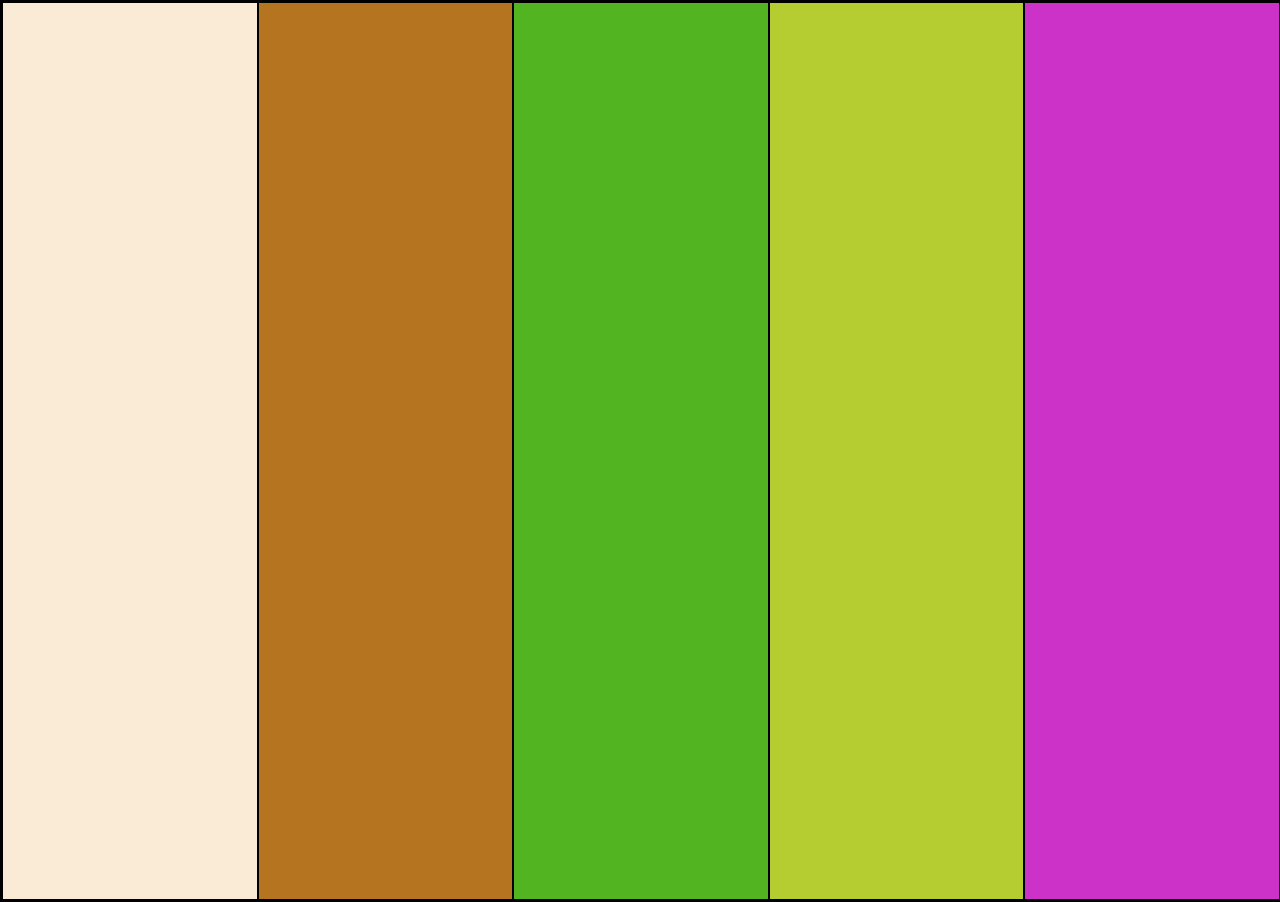
<file: EjercicioGRID/index.html>
<!DOCTYPE html>
<html lang="en">
<head>
    <meta charset="UTF-8">
    <meta name="viewport" content="width=device-width, initial-scale=1.0">
    <link rel="stylesheet" href="style.css">
    <title>Document</title>
</head>
<body>
    <header></header>
    <nav></nav>
    <main></main>
    <aside></aside>
    <footer></footer>
</body>
</html>
</file>
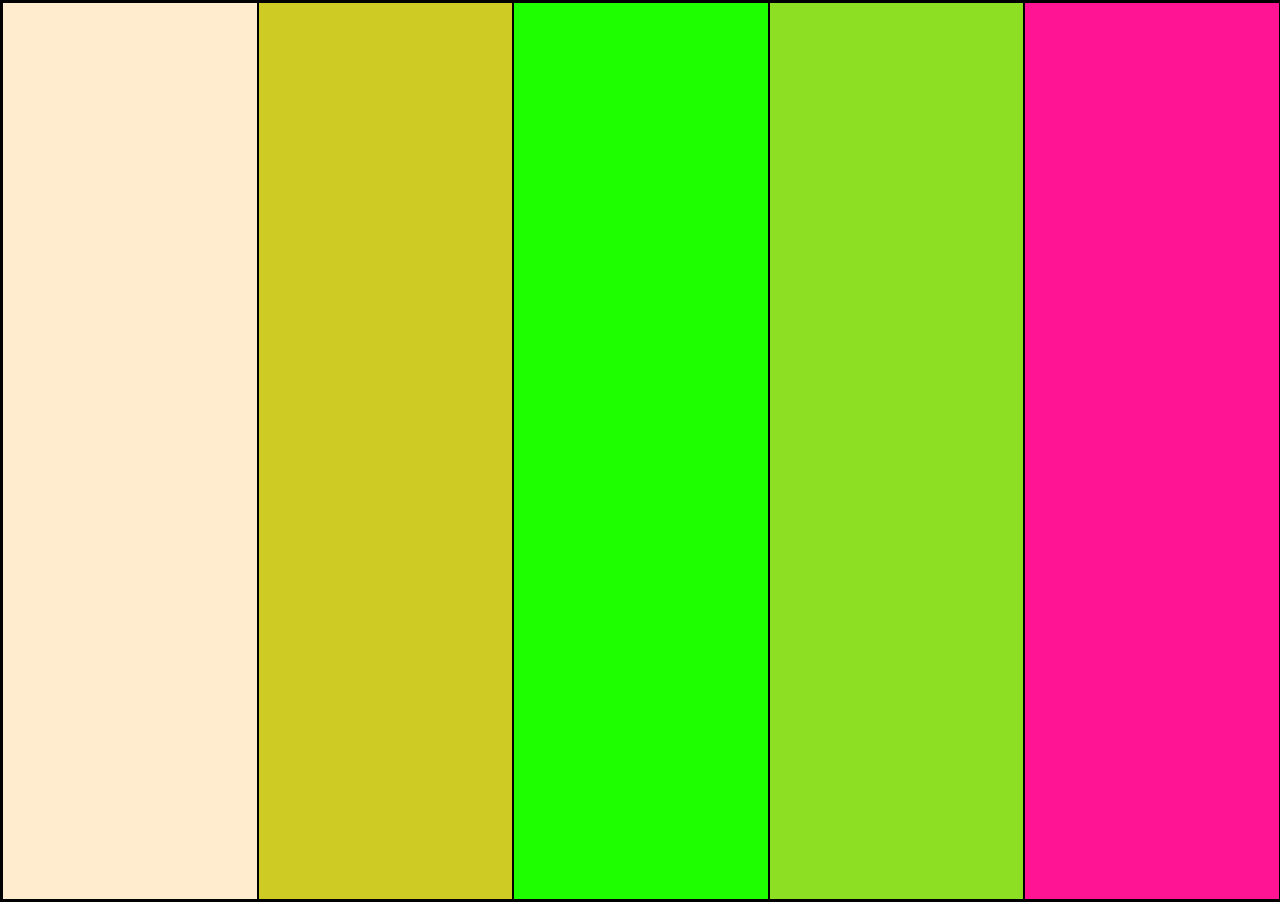
<file: EjerFlexbox/index.html>
<!DOCTYPE html>
<html lang="en">
<head>
    <meta charset="UTF-8">
    <meta name="viewport" content="width=device-width, initial-scale=1.0">
    <title>Document</title>
    <link rel="stylesheet" href="./style.css">
</head>
<body>   
    <header></header>
    <nav></nav>
    <main></main>
    <aside></aside>
    <footer></footer>
    
    </div>
</body>
</html>
</file>
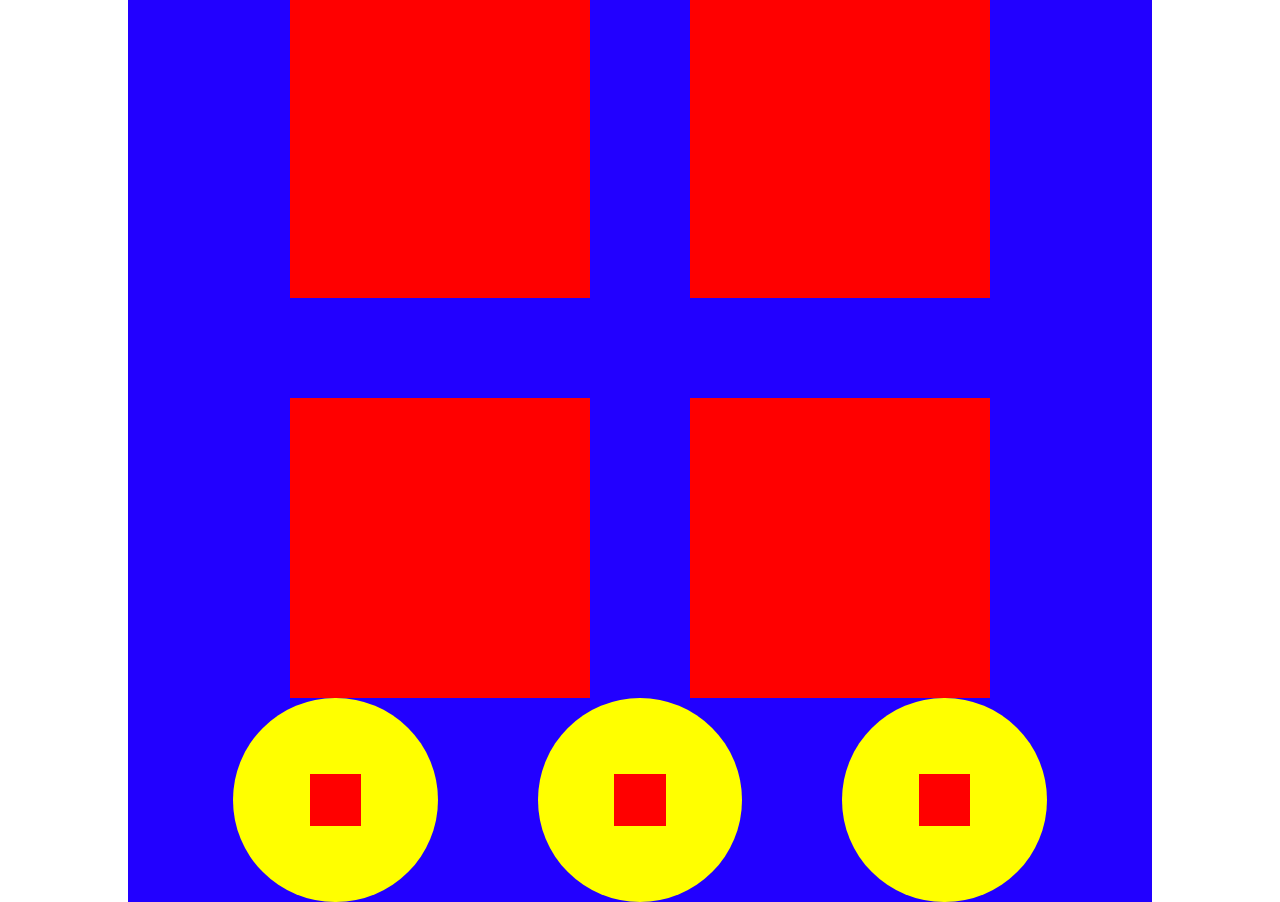
<file: ExerciseFlexBox/index.html>
<!DOCTYPE html>
<html lang="en">
<head>
    <meta charset="UTF-8">
    <meta name="viewport" content="width=device-width, initial-scale=1.0">
    <title>Document</title>
    <link rel="stylesheet" href="style.css">
</head>
<body>
    <div id="padre">
        <div id="contenedor-cuadros">
            <div class="cuadro"></div>
            <div class="cuadro"></div>
            <div class="cuadro"></div>
            <div class="cuadro"></div>
        </div>
        <div id="contenedor-circulos">            
            <div class="circulo">
                <div class="cuadrito"></div>
            </div>
            <div class="circulo">
                <div class="cuadrito"></div>
            </div>
            <div class="circulo">
                <div class="cuadrito"></div>
            </div>
        </div>
    </div>
</body>
</html>
</file>
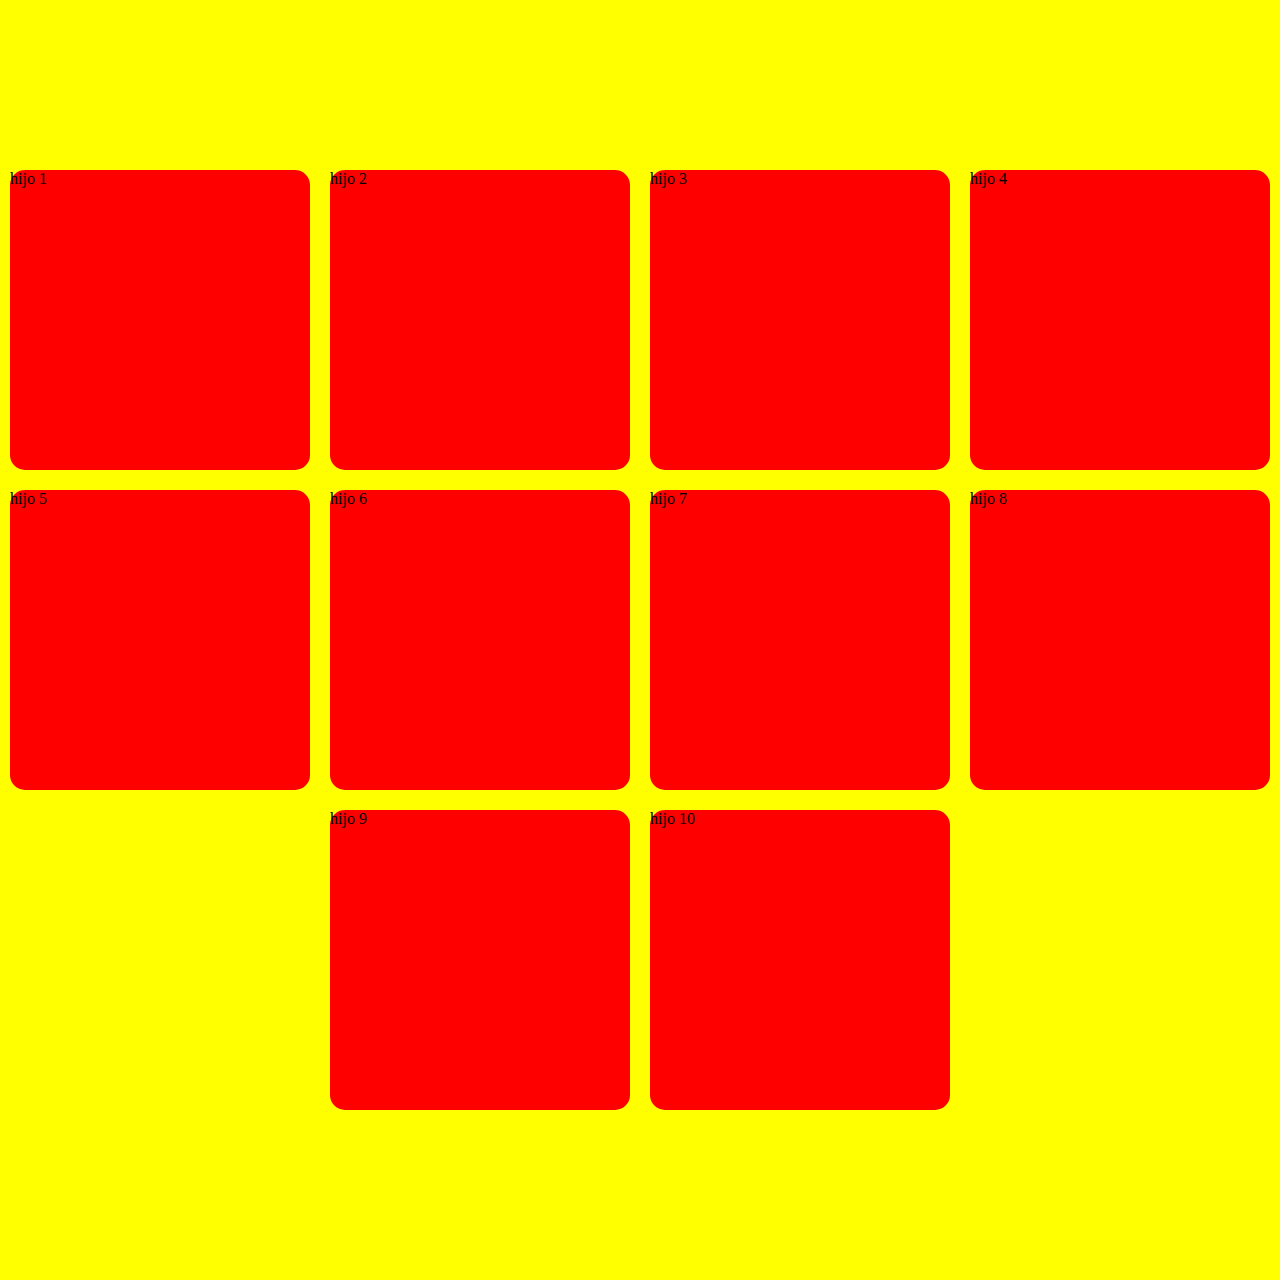
<file: FlexBox/index.html>
<!DOCTYPE html>
<html lang="en">
<head>
    <meta charset="UTF-8">
    <meta name="viewport" content="width=device-width, initial-scale=1.0">
    <title>Document</title>
    <link rel="stylesheet" href="./css/style.css">
</head>
<body>
    <div id="padre">
    <div class="hijo">hijo 1</div>
    <div class="hijo">hijo 2</div>
    <div class="hijo">hijo 3</div>
    <div class="hijo">hijo 4</div>
    <div class="hijo">hijo 5</div>
    <div class="hijo">hijo 6</div>
    <div class="hijo">hijo 7</div>
    <div class="hijo">hijo 8</div>
    <div class="hijo">hijo 9</div>
    <div class="hijo">hijo 10</div>

</body>
</html>
</file>
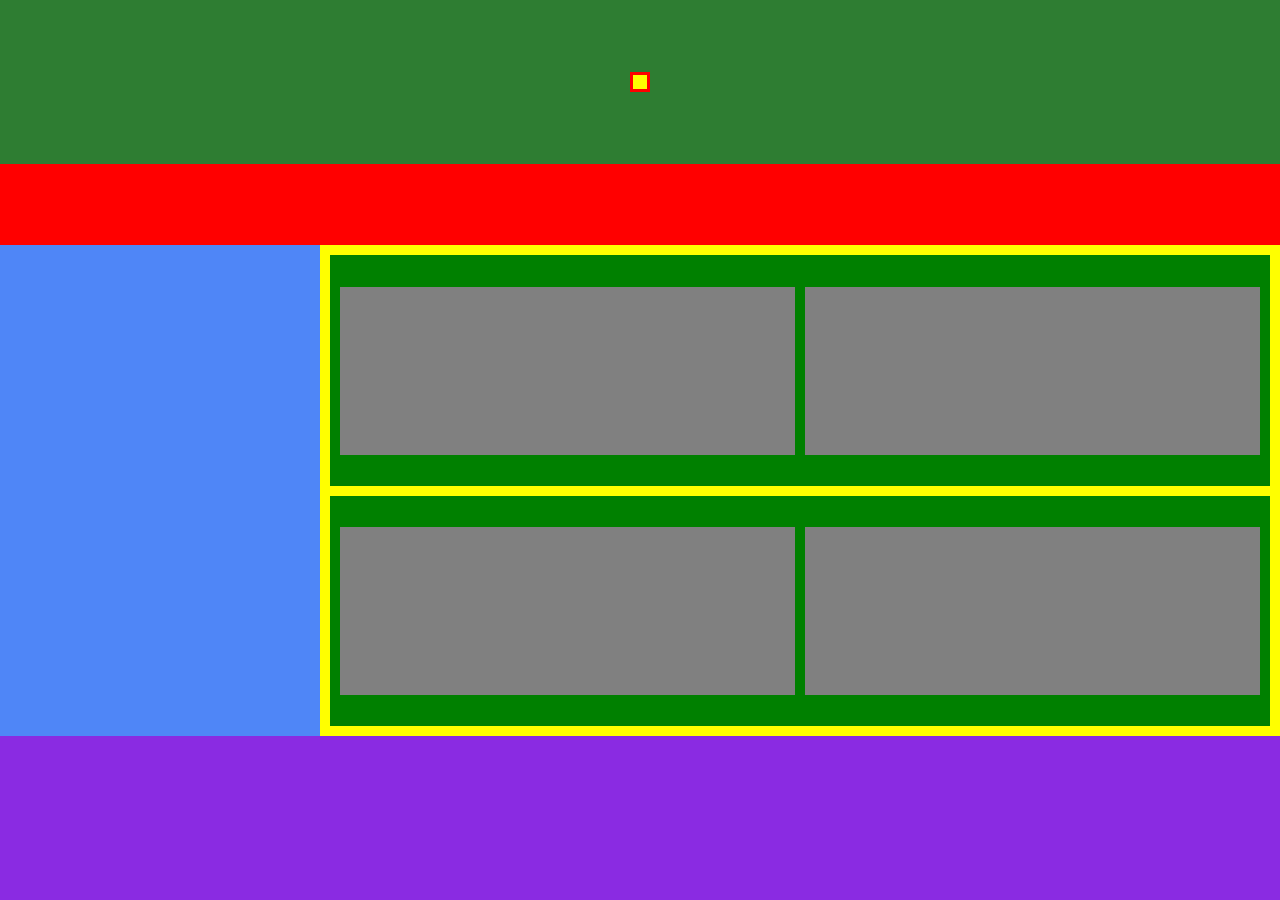
<file: Parcial1Repaso/index.html>
<!DOCTYPE html> <!-- Indica que el documento usa HTML5 -->
<html lang="es"> <!-- Idioma principal del contenido: español -->
<head>
  <meta charset="UTF-8"> <!-- Codificación UTF-8 para admitir tildes/ñ -->
  <meta name="viewport" content="width=device-width, initial-scale=1.0"> <!-- Escala correcta en móviles (mobile-first) -->
  <link rel="stylesheet" href="css/styles.css"> <!-- Carga la hoja de estilos (ruta: /css/styles.css) -->
  <title>Document - ParcialRepaso1</title> <!-- Título de la pestaña -->
</head>

<body> <!-- Comienza el contenido visible de la página -->

  <header> <!-- Franja superior (verde en el CSS) -->
    <div class="cuadro"></div> <!-- Cuadrado 20x20 (amarillo con borde rojo). Se oculta en móvil y se muestra en desktop -->
  </header>

  <nav></nav> <!-- Franja roja de navegación (solo decorativa aquí) -->

  <main> <!-- Contenedor principal del contenido (amarillo en móvil, área derecha en desktop) -->
    <section> <!-- Grupo de tarjetas 1 (en móvil: columna; en desktop: fila) -->
      <article></article> <!-- Tarjeta 1 -->
      <article></article> <!-- Tarjeta 2 -->
    </section>

    <section> <!-- Grupo de tarjetas 2 -->
      <article></article> <!-- Tarjeta 3 -->
      <article></article> <!-- Tarjeta 4 -->
    </section>
  </main>

  <aside></aside> <!-- Panel lateral azul (en móvil: franja; en desktop: columna izquierda) -->

  <footer></footer> <!-- Pie de página morado -->

</body>
</html>
</file>
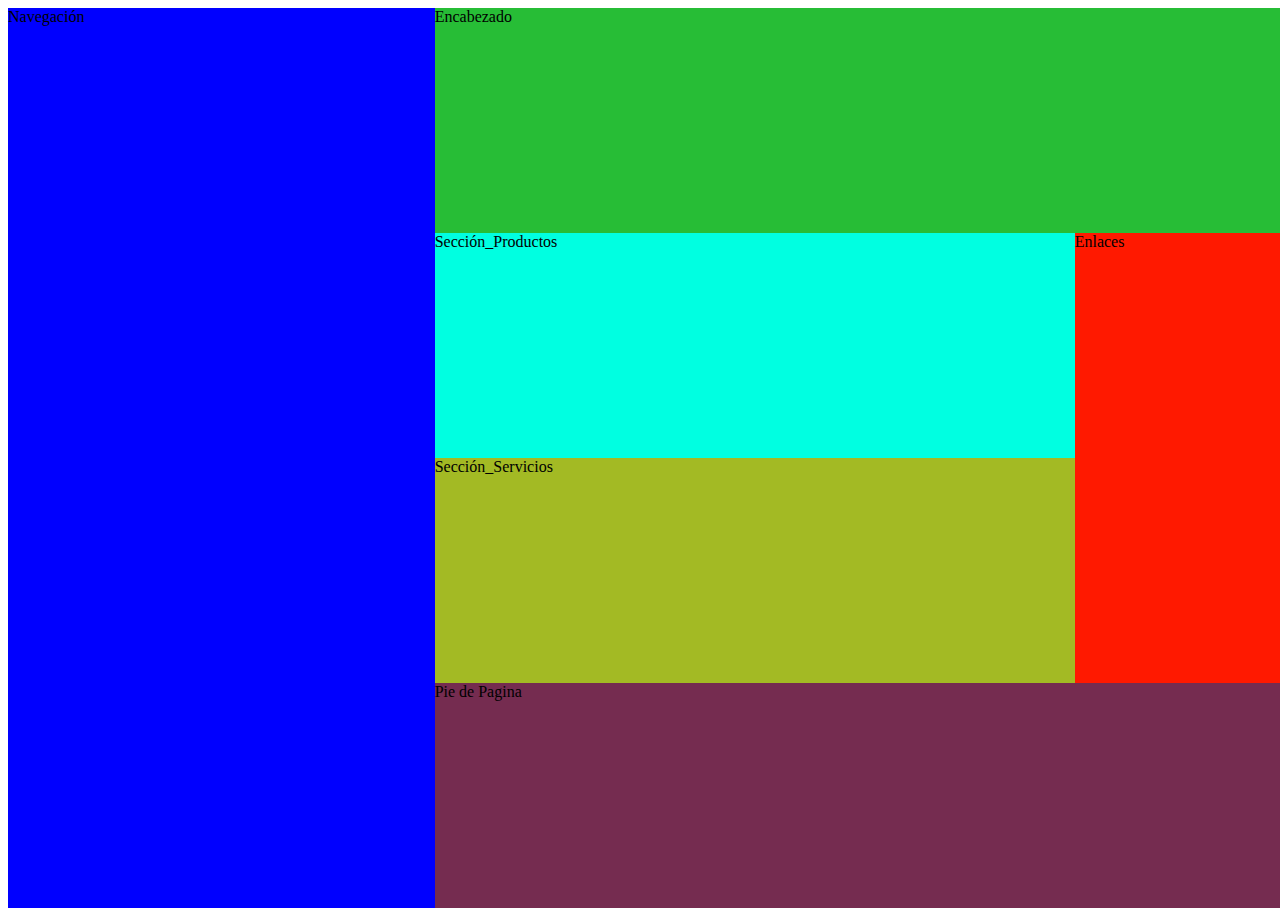
<file: EjercicioClase/EjercicioClase/index.html>
<!DOCTYPE html>
<html lang="en">
<head>
    <meta charset="UTF-8">
    <meta name="viewport" content="width=device-width, initial-scale=1.0">
    <link rel="stylesheet" href="./css/style.css">
    <title>Document</title>
</head>
<body>
    <div class="container">
        <div class="navegacion">Navegación</div>
        <div class="encabezado">Encabezado</div>
        <div class="productos">Sección_Productos</div>
        <div class="servicios">Sección_Servicios</div>
        <div class="enlaces">Enlaces</div>
        <div class="piePagina">Pie de Pagina</div>
    </div>
    
</body>
</html>
</file>
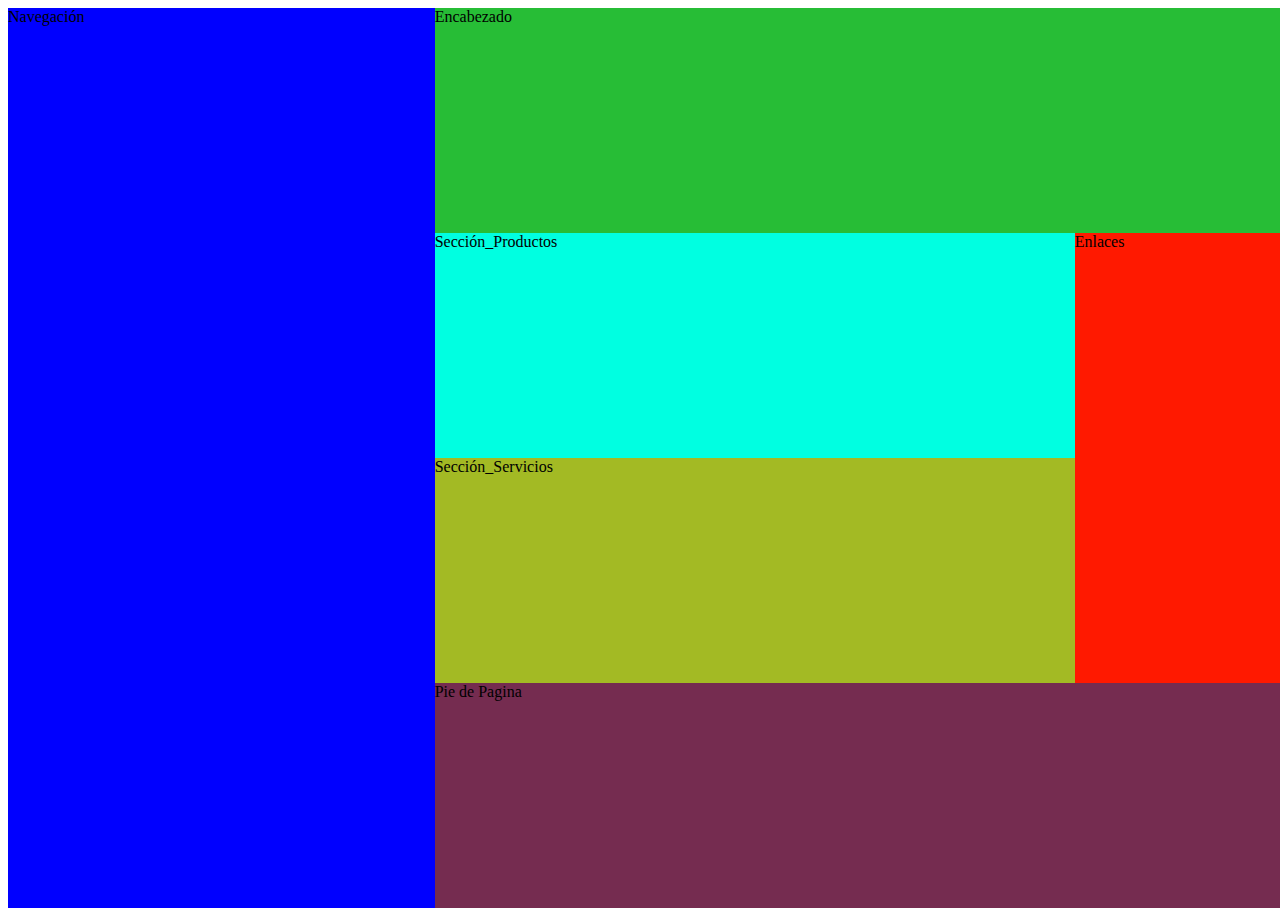
<file: EjercicioGRID/EjercicioClase/index.html>
<!DOCTYPE html>
<html lang="en">
<head>
    <meta charset="UTF-8">
    <meta name="viewport" content="width=device-width, initial-scale=1.0">
    <link rel="stylesheet" href="css/style.css">
    <title>Document</title>
</head>
<body> <!-- Contenido visible del documento -->
    <div class="container">
        <!-- Contenedor principal que manejará el Grid a través de CSS -->

        <div class="navegacion">Navegación</div>
        <!-- Bloque de navegación. Se ubicará según grid-area -->

        <div class="encabezado">Encabezado</div>
        <!-- Encabezado del sitio. Su posición depende de grid-area -->

        <div class="productos">Sección_Productos</div>
        <!-- Sección de productos. Ubicada por grid-area -->

        <div class="servicios">Sección_Servicios</div>
        <!-- Sección de servicios. Ubicada por grid-area -->

        <div class="enlaces">Enlaces</div>
        <!-- Bloque para enlaces/aside. Ubicado por grid-area -->

        <div class="piePagina">Pie de Pagina</div>
        <!-- Footer/pie de página. Ubicado por grid-area -->
    </div>
    <!-- Fin del contenedor principal -->
</body>
</html>
</file>
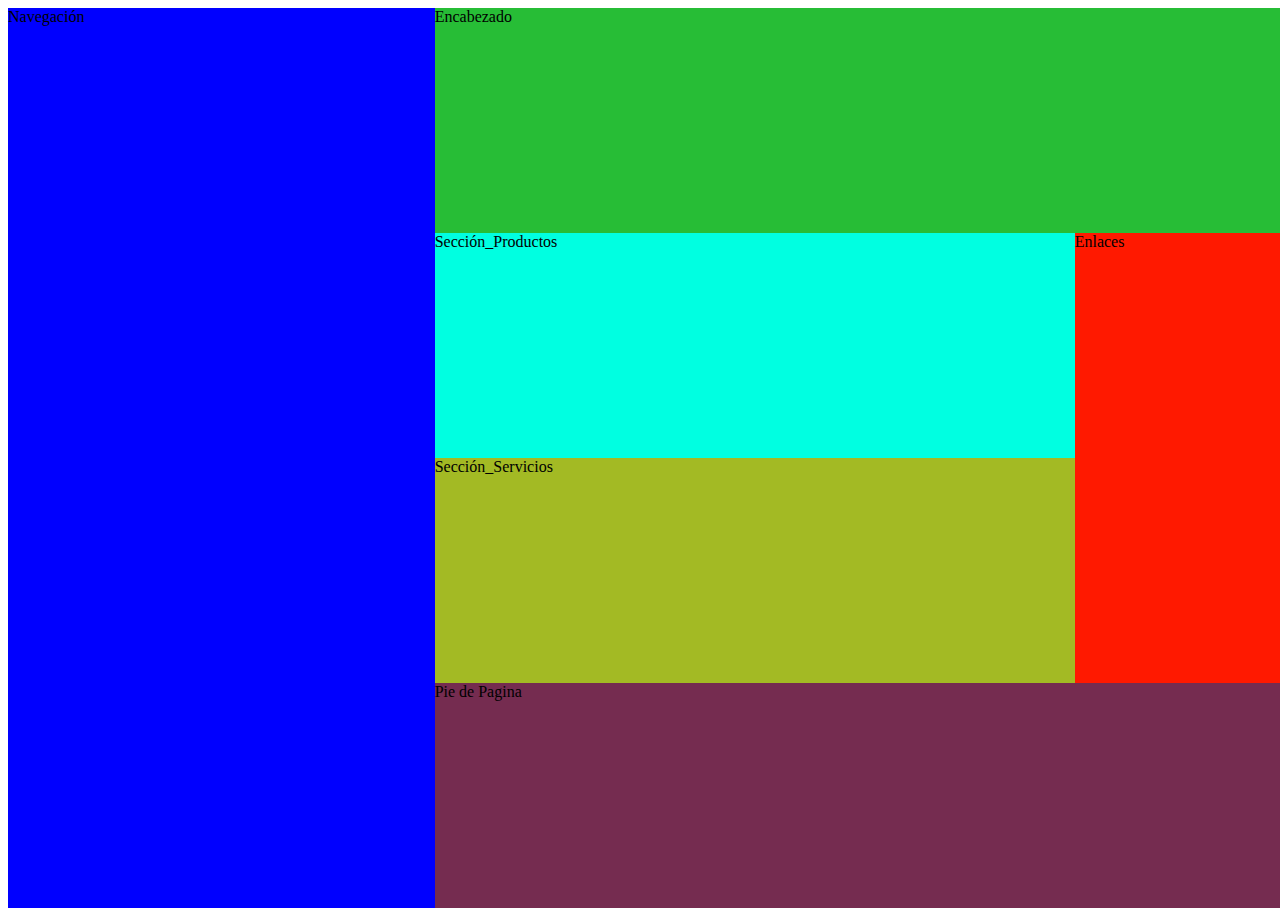
<file: EjercicioGRID/EjercicioGRID/EjercicioClase/index.html>
<!DOCTYPE html>
<html lang="en">
<head>
    <meta charset="UTF-8">
    <meta name="viewport" content="width=device-width, initial-scale=1.0">
    <link rel="stylesheet" href="./css/style.css">
    <title>Document</title>
</head>
<body> <!-- Contenido visible del documento -->
    <div class="container">
        <!-- Contenedor principal que manejará el Grid a través de CSS -->

        <div class="navegacion">Navegación</div>
        <!-- Bloque de navegación. Se ubicará según grid-area -->

        <div class="encabezado">Encabezado</div>
        <!-- Encabezado del sitio. Su posición depende de grid-area -->

        <div class="productos">Sección_Productos</div>
        <!-- Sección de productos. Ubicada por grid-area -->

        <div class="servicios">Sección_Servicios</div>
        <!-- Sección de servicios. Ubicada por grid-area -->

        <div class="enlaces">Enlaces</div>
        <!-- Bloque para enlaces/aside. Ubicado por grid-area -->

        <div class="piePagina">Pie de Pagina</div>
        <!-- Footer/pie de página. Ubicado por grid-area -->
    </div>
    <!-- Fin del contenedor principal -->
</body>
</html>
</file>
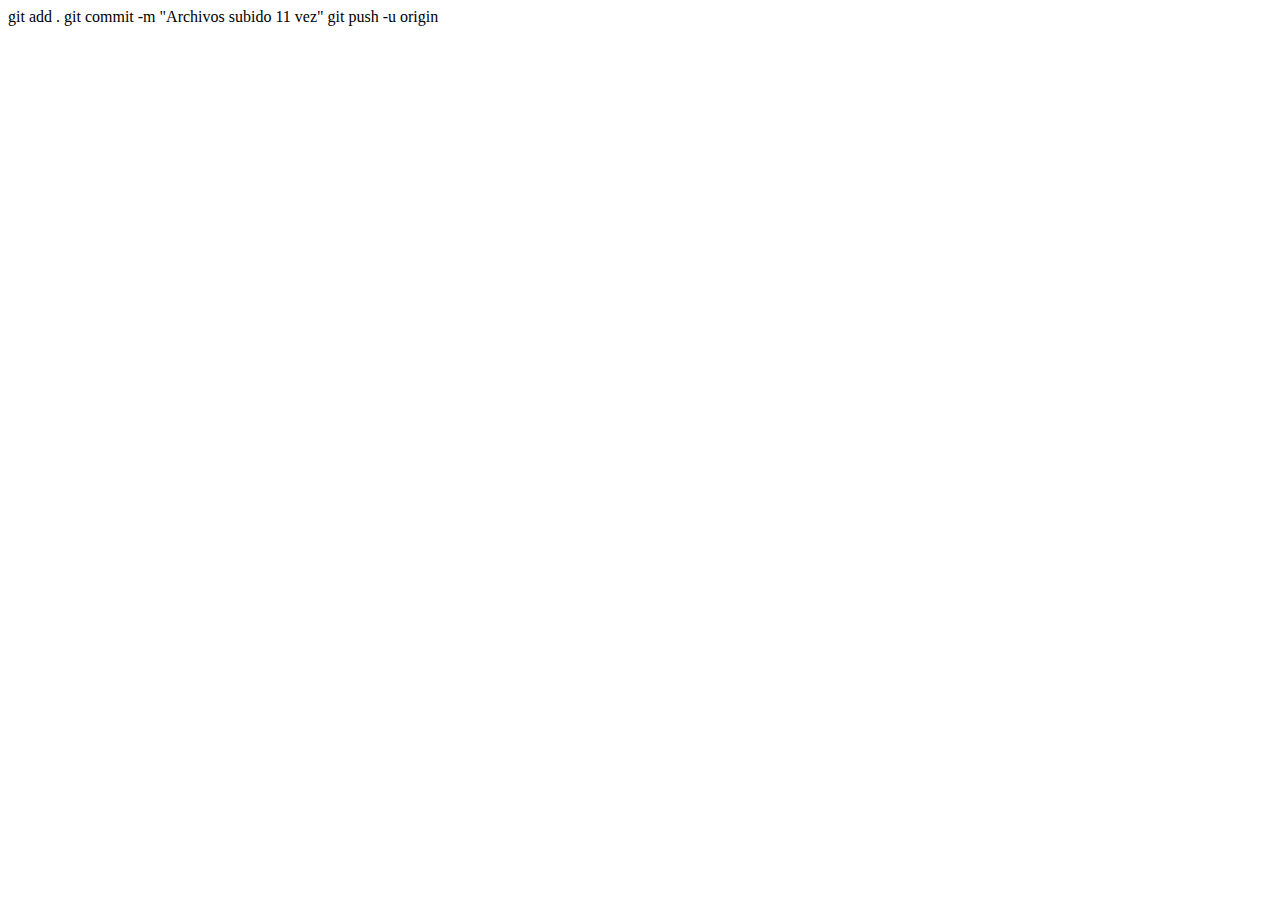
<file: Comandos_githug/lind.html>
<!DOCTYPE html>
<html lang="en">
<head>
    <meta charset="UTF-8">
    <meta name="viewport" content="width=device-width, initial-scale=1.0">
    <title>Document</title>
</head>
<body>
    

    git add .
    git commit -m "Archivos subido 11 vez"
    git push -u origin


</body>
</html>
</file>
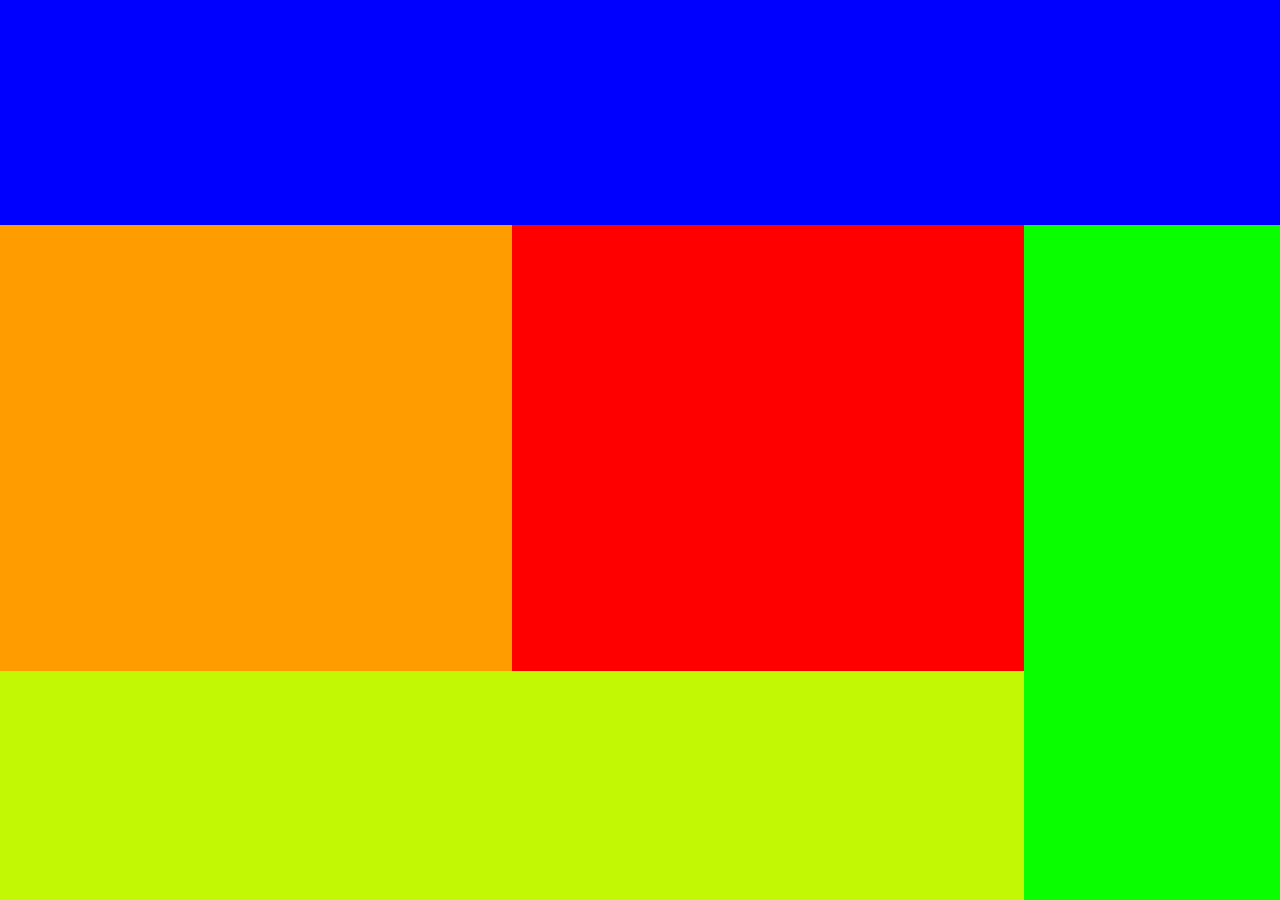
<file: EjercicioGRID/versionFlex/Flex.html>
<!DOCTYPE html>
<html lang="en">
<head>
    <meta charset="UTF-8">
    <meta name="viewport" content="width=device-width, initial-scale=1.0">
    <link rel="stylesheet" href="flex.css">
    <title>Document</title>
</head>
<body>
    <div class="container">
        <header></header>
        <div class="container2">
            <div class="container3">

                <main>
                    <section></section>
                    <article></article>
                </main>
                <footer></footer>

            </div>
            <aside>

            </aside>
        </div>
    </div>

</body>
</html>
</file>
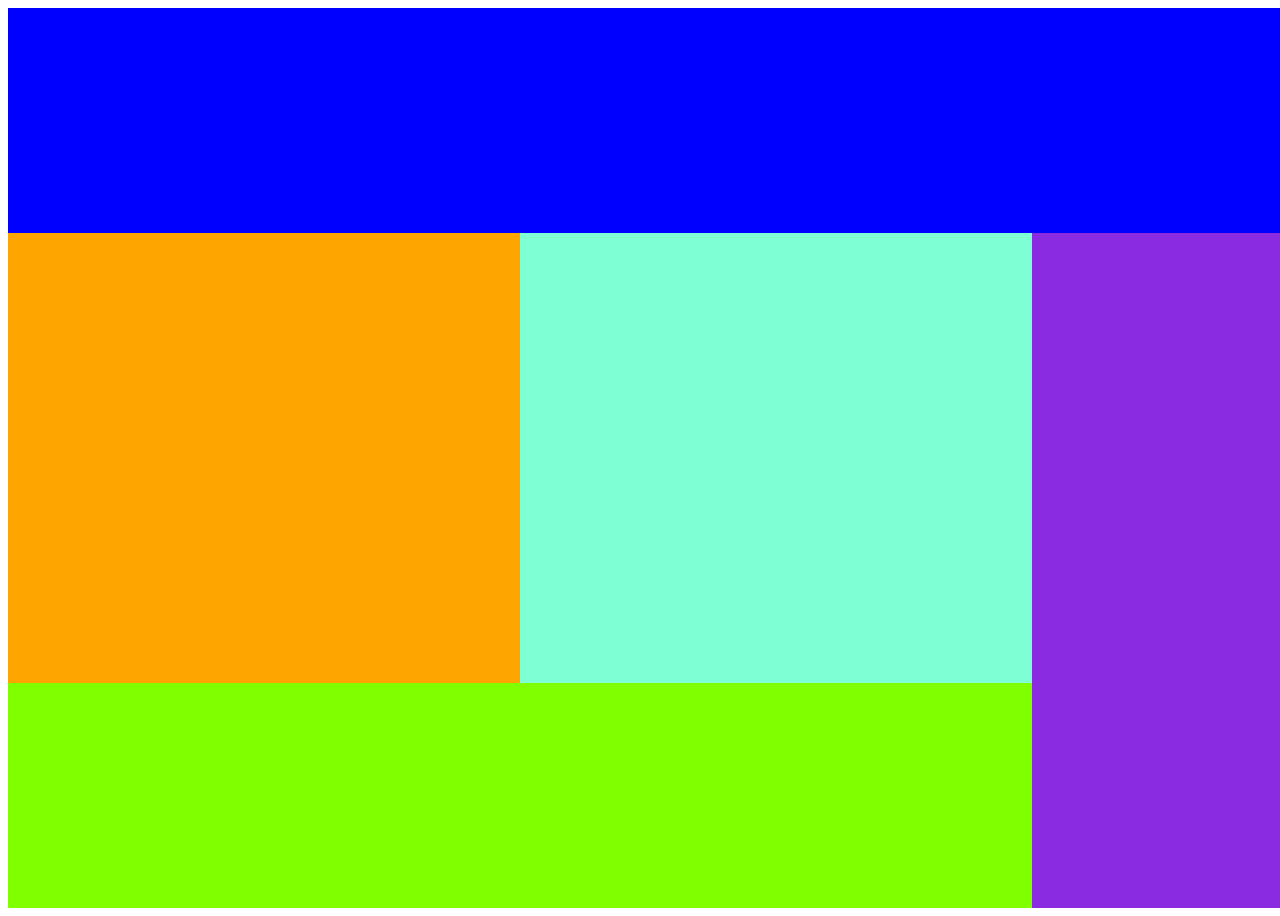
<file: EjercicioGRID/versionGrid/grid.html>
<!DOCTYPE html>
<html lang="en">
<head>
    <meta charset="UTF-8">
    <meta name="viewport" content="width=device-width, initial-scale=1.0">
    <link rel="stylesheet" href="grid.css">
    <title>Document</title>
</head>
<body>
    <div id="container">
        <header></header>
        <section></section>
        <article></article>
        <aside></aside>
        <footer></footer>

    </div>

</body>
</html>
</file>
<file: EjercicioGRID/style.css>
*{
    margin: 0%;
    padding: 0%;
    box-sizing: border-box;
    border: solid 1px black;
}

body{
    height: 100vh;
    width: 100vw;
    display: flex;

}
header{
    background-color: antiquewhite;
    width: 20%;
    height: 100%;

}
nav{
    background-color: rgb(180, 116, 32);
    width: 20%;
    height: 100%;

}
main{
    background-color: rgb(81, 180, 32);
    width: 20%;
    height: 100%;

}
aside{
    background-color: rgb(182, 205, 50);
    width: 20%;
    height: 100%;

}
footer{
    background-color: rgb(205, 50, 200);
    width: 20%;
    height: 100%;

}
</file>
<file: EjerFlexbox/style.css>
*{
    margin: 0%;
    padding: 0%;
    box-sizing: border-box;
    border: solid 1px black;
}

body{
    height: 100vh;
    width: 100vw;
    background-color: red;
    display: flex;
}

header{
    background-color: blanchedalmond;
    width: 20%;
    height: 100%;

}

nav{
    background-color: rgb(206, 203, 36);
    width: 20%;
    height: 100%;
}

main{
    background-color: rgb(30, 255, 0);
    width: 20%;
    height: 100%;

}

aside{
    background-color: rgb(141, 223, 35);
    width: 20%;
    height: 100%;

}

footer{
    background-color: deeppink;
    width: 20%;
    height: 100%;
}
</file>
<file: ExerciseFlexBox/style.css>
*{
    margin: 0;
    padding: 0;
    box-sizing: border-box;
}

body{
    display:flex;
    justify-content: center;
    align-items: center;
    height: 100vh;
}

#padre{
    background-color: rgb(34, 0, 255);
    width: 80vw;
    min-height: 80vh;
    display: flex;
    flex-direction: column;
    justify-content: space-evenly;
}

#contenedor-cuadros{
    display: flex;
    justify-content: center;
    gap: 100px;
    flex-wrap: wrap;
}

.cuadro{
    width: 300px;
    height: 300px;
    background-color: red;
}

#contenedor-circulos{
    display: flex;
    justify-content: center;
    gap: 100px;
}

.circulo{
    border-radius: 50%;
    width: 20%;
    aspect-ratio: 1/1;
    background-color: yellow;
    display: flex;
    justify-content: center;
    align-items: center;
}

.cuadrito{
    width: 25%;
    height: 25%;
    background-color: red;
}
</file>
<file: FlexBox/css/style.css>
*{
    margin: 0;
    padding: 0;
    box-sizing: border-box;
}

#padre{
    width: 100vw;
    height: 100vw;
    background-color: yellow;
    display: flex;
    justify-content: space-evenly;
    justify-content: center;
    gap: 20px;
    flex-wrap: wrap;
    align-items: center;
    align-content: center;
}

.hijo{
    width: 300px;
    height: 300px;
    background-color: red;
    border-radius: 15px;
}
</file>
<file: EjercicioClase/EjercicioClase/css/style.css>
.container{

    width: 100vw;
    height: 100vh;
    display: grid;
    background-color: red;
    grid-template-columns: 2fr 3fr 1fr;
    grid-template-rows: 1fr 1fr 1fr 1fr;
    grid-template-areas: 
    "navegacion encabezado encabezado"
    "navegacion productos enlaces"
    "navegacion servicios enlaces"
    "navegacion piePagina piePagina";

}

.navegacion{
    grid-area: navegacion;
    background-color: blue;
}

.encabezado{
    grid-area: encabezado;
    background-color: rgb(39, 189, 54);    
}
.productos{
    grid-area: productos;
    background-color: rgb(0, 255, 225);    
}
.servicios{
    grid-area: servicios;
    background-color: rgb(163, 186, 36);    
}
.enlaces{
    grid-area: enlaces;
    background-color: rgb(255, 25, 0);    
}
.piePagina{
    grid-area: piePagina;
    background-color: rgb(117, 44, 80);    
}

@media (max-width: 768px){
.container{

    width: 100vw;
    height: 100vh;
    display: grid;
    background-color: red;
    grid-template-columns: 2fr 2fr 1fr;
    grid-template-rows: 1fr 1fr 1fr 1fr;
    grid-template-areas: 
    "encabezado encabezado navegacion"
    "productos productos productos"
    "servicios servicios servicios"
    "piePagina enlaces enlaces";

}


}

@media (max-width: 480px){
.container{

    width: 100vw;
    height: 100vh;
    display: grid;
    background-color: red;
    grid-template-columns: 1fr;
    grid-template-rows: 1fr 1fr 1fr 1fr 1fr 1fr;
    grid-template-areas: 
    "encabezado"
    "navegacion"
    "productos"
    "servicios"
    "enlaces"
    "piePagina";

}


}
</file>
<file: EjercicioGRID/EjercicioClase/css/style.css>
/* ===== Layout base (desktop-first) ===== */

.container{
    width: 100vw;  /* Ocupa el 100% del ancho de la ventana (viewport width).
                      Nota: a veces 100vw incluye el scroll y puede generar un
                      horizontal scroll; si pasa, considera 100% en lugar de 100vw. */
    height: 100vh; /* Ocupa el 100% del alto de la ventana (viewport height) */
    display: grid; /* Activa CSS Grid para distribuir los hijos por áreas */
    background-color: red; /* Fondo rojo del contenedor (solo visual de referencia) */

    /* Tres columnas con proporciones 2fr, 3fr y 1fr (izq → der) */
    grid-template-columns: 2fr 3fr 1fr;

    /* Cuatro filas, todas con la misma proporción (1fr cada una) */
    grid-template-rows: 1fr 1fr 1fr 1fr;

    /* Mapa de áreas para ubicar cada bloque por nombre */
    grid-template-areas: 
      "navegacion encabezado encabezado" /* Fila 1: nav izq, encabezado ocupa col 2 y 3 */
      "navegacion productos enlaces"     /* Fila 2: nav izq, productos centro, enlaces der */
      "navegacion servicios enlaces"     /* Fila 3: nav izq, servicios centro, enlaces der */
      "navegacion piePagina piePagina";  /* Fila 4: nav izq, pie ocupa col 2 y 3 */
}

/* ===== Áreas nombradas (cada bloque se posiciona con grid-area) ===== */

.navegacion{
    grid-area: navegacion; /* Coincide con el nombre usado en grid-template-areas */
    background-color: blue; /* Color de fondo del bloque navegación */
}

.encabezado{
    grid-area: encabezado;  /* Ubica el bloque en el área 'encabezado' */
    background-color: rgb(39, 189, 54); /* Fondo verde */
}

.productos{
    grid-area: productos;   /* Área 'productos' */
    background-color: rgb(0, 255, 225); /* Fondo cian */
}

.servicios{
    grid-area: servicios;   /* Área 'servicios' */
    background-color: rgb(163, 186, 36); /* Verde amarillento */
}

.enlaces{
    grid-area: enlaces;     /* Área 'enlaces' (columna derecha) */
    background-color: rgb(255, 25, 0); /* Rojo intenso */
}

.piePagina{
    grid-area: piePagina;   /* Área 'piePagina' (footer) */
    background-color: rgb(117, 44, 80); /* Morado oscuro */
}

/* ============================================================= */
/* ================== Breakpoint: <= 768px ====================== */
/* Reorganiza el grid para tablets/pantallas medianas            */
/* ============================================================= */
@media (max-width: 768px){
  .container{
      width: 100vw;  /* Mantiene el 100% del viewport en ancho */
      height: 100vh; /* Mantiene el 100% del viewport en alto */
      display: grid; /* Sigue usando Grid */
      background-color: red; /* Mismo fondo (referencia) */

      /* Tres columnas con proporción 2fr, 2fr y 1fr */
      grid-template-columns: 2fr 2fr 1fr;

      /* Cuatro filas iguales (1fr cada una) */
      grid-template-rows: 1fr 1fr 1fr 1fr;

      /* Nuevo mapa de áreas para este ancho */
      grid-template-areas: 
        "encabezado encabezado navegacion" /* Fila 1: encabezado ocupa col 1-2, nav a la derecha */
        "productos productos productos"     /* Fila 2: productos ocupa todo el ancho */
        "servicios servicios servicios"     /* Fila 3: servicios ocupa todo el ancho */
        "piePagina enlaces enlaces";        /* Fila 4: pie col 1, enlaces col 2-3 */
  }
}

/* ============================================================= */
/* ================== Breakpoint: <= 480px ====================== */
/* Reo*
</file>
<file: EjercicioGRID/EjercicioGRID/EjercicioClase/css/style.css>
/* ===== Layout base (desktop-first) ===== */

.container{
    width: 100vw;  /* Ocupa el 100% del ancho de la ventana (viewport width).
                      Nota: a veces 100vw incluye el scroll y puede generar un
                      horizontal scroll; si pasa, considera 100% en lugar de 100vw. */
    height: 100vh; /* Ocupa el 100% del alto de la ventana (viewport height) */
    display: grid; /* Activa CSS Grid para distribuir los hijos por áreas */
    background-color: red; /* Fondo rojo del contenedor (solo visual de referencia) */

    /* Tres columnas con proporciones 2fr, 3fr y 1fr (izq → der) */
    grid-template-columns: 2fr 3fr 1fr;

    /* Cuatro filas, todas con la misma proporción (1fr cada una) */
    grid-template-rows: 1fr 1fr 1fr 1fr;

    /* Mapa de áreas para ubicar cada bloque por nombre */
    grid-template-areas: 
      "navegacion encabezado encabezado" /* Fila 1: nav izq, encabezado ocupa col 2 y 3 */
      "navegacion productos enlaces"     /* Fila 2: nav izq, productos centro, enlaces der */
      "navegacion servicios enlaces"     /* Fila 3: nav izq, servicios centro, enlaces der */
      "navegacion piePagina piePagina";  /* Fila 4: nav izq, pie ocupa col 2 y 3 */
}

/* ===== Áreas nombradas (cada bloque se posiciona con grid-area) ===== */

.navegacion{
    grid-area: navegacion; /* Coincide con el nombre usado en grid-template-areas */
    background-color: blue; /* Color de fondo del bloque navegación */
}

.encabezado{
    grid-area: encabezado;  /* Ubica el bloque en el área 'encabezado' */
    background-color: rgb(39, 189, 54); /* Fondo verde */
}

.productos{
    grid-area: productos;   /* Área 'productos' */
    background-color: rgb(0, 255, 225); /* Fondo cian */
}

.servicios{
    grid-area: servicios;   /* Área 'servicios' */
    background-color: rgb(163, 186, 36); /* Verde amarillento */
}

.enlaces{
    grid-area: enlaces;     /* Área 'enlaces' (columna derecha) */
    background-color: rgb(255, 25, 0); /* Rojo intenso */
}

.piePagina{
    grid-area: piePagina;   /* Área 'piePagina' (footer) */
    background-color: rgb(117, 44, 80); /* Morado oscuro */
}

/* ============================================================= */
/* ================== Breakpoint: <= 768px ====================== */
/* Reorganiza el grid para tablets/pantallas medianas            */
/* ============================================================= */
@media (max-width: 768px){
  .container{
      width: 100vw;  /* Mantiene el 100% del viewport en ancho */
      height: 100vh; /* Mantiene el 100% del viewport en alto */
      display: grid; /* Sigue usando Grid */
      background-color: red; /* Mismo fondo (referencia) */

      /* Tres columnas con proporción 2fr, 2fr y 1fr */
      grid-template-columns: 2fr 2fr 1fr;

      /* Cuatro filas iguales (1fr cada una) */
      grid-template-rows: 1fr 1fr 1fr 1fr;

      /* Nuevo mapa de áreas para este ancho */
      grid-template-areas: 
        "encabezado encabezado navegacion" /* Fila 1: encabezado ocupa col 1-2, nav a la derecha */
        "productos productos productos"     /* Fila 2: productos ocupa todo el ancho */
        "servicios servicios servicios"     /* Fila 3: servicios ocupa todo el ancho */
        "piePagina enlaces enlaces";        /* Fila 4: pie col 1, enlaces col 2-3 */
  }
}

/* ============================================================= */
/* ================== Breakpoint: <= 480px ====================== */
/* Reo*
</file>
<file: EjercicioGRID/versionFlex/flex.css>
*{
    margin: 0%;
    padding: 0%;
    box-sizing: border-box;
}

.container{
    width: 100vw;
    height: 100vh;
    display: flex;
    flex-direction: column;
}

header{
    width: 100%;
    height: 25%;
    background-color: blue;
}

.container2{
    width: 100%;
    height: 75%;
    background-color: brown;
    display: flex;
    flex-direction: row;
}

.container3{
    width: 80%;
    height: 100%;
    background-color: yellow;

}
aside{
    width: 20%;
    height: 100%;
    background-color: rgb(9, 255, 0);
}

main{
    width: 100%;
    height: 66%;
    background-color: rgb(171, 167, 161);
    display: flex;
}
footer{
    width: 100%;
    height: 34%;
    background-color: rgb(195, 248, 4);
}
section{
    width: 50%;
    height: 100%;
    background-color: rgb(255, 157, 0);
}

article{
    width: 50%;
    height: 100%;
    background-color: rgb(255, 0, 0);
}
</file>
<file: EjercicioGRID/versionGrid/grid.css>
#container{

    width: 100vw;
    height: 100vh;
    display: grid;
    background-color: red;
    grid-template-columns: 2fr 2fr 1fr;
    grid-template-rows: 1fr 2fr 1fr;
    grid-template-areas: 
    "header header header"
    "section article aside"
    "footer footer aside";

}

header{
    grid-area: header;
    background-color: blue;
}
section{
    grid-area: section;
    background-color: orange;
}
article{
    grid-area: article;
    background-color: aquamarine;
}
aside{
    grid-area: aside;
    background-color: blueviolet;
}
footer{
    grid-area: footer;
    background-color: chartreuse;
}

@media (max-width: 480px){
    #container{

    width: 100vw;
    height: 100vh;
    display: grid;
    background-color: red;
    grid-template-columns: 2fr 2fr;
    grid-template-rows: 1fr 2fr 1fr 1fr;
    grid-template-areas: 
    "header header"
    "section article"
    "aside aside"
    "footer footer";

}
aside{
    grid-area: aside;
    background-color: rgb(226, 43, 43);
}

}
</file>
<file: Parcial1Repaso/css/styles.css>
/* ====== Reset básico ====== */
*{ /* Selector universal: aplica a todos los elementos */
  margin: 0;                /* Elimina espacios exteriores por defecto */
  box-sizing: border-box;   /* El padding/borde no aumenta el tamaño visual */
}

/* ====== Layout base (mobile-first) — body usa Flex en columna ====== */
body{
  display: flex;            /* Contenedor flex (apila hijos verticalmente) */
  flex-direction: column;   /* Eje principal vertical (header→nav→main→aside→footer) */
  background-color: aqua;   /* Color de fondo de la página (ayuda visual) */
}

/* ====== Header (verde) ====== */
header{
  height: 20vh;             /* 20% de la altura de la ventana en móvil */
  background-color: green;  /* Fondo verde (mockup) */
}

/* ====== Nav (rojo) ====== */
nav{
  height: 10vh;             /* 10% de la altura de la ventana */
  background-color: red;    /* Fondo rojo */
  /* Si quieres la línea amarilla bajo el nav, descomenta: */
  /* border-bottom: 12px solid #f4b400; */
}

/* ====== Main (amarillo en móvil) ====== */
main{
  height: 100vh;            /* OJO: 100vh aquí + header/nav/aside/footer supera 100vh total (scroll). Se usa así para practicar. */
  background-color: yellow; /* Fondo amarillo para distinguir */
  padding: 10px;            /* Espacio interno alrededor de las sections */
  display: flex;            /* Contenedor flex para sus sections */
  flex-direction: column;   /* En móvil, las sections se apilan verticalmente */
  gap: 10px;                /* Separación entre las sections */
}

/* ====== Section (contenedor de dos tarjetas/article) ====== */
section{
  height: 50%;              /* Cada section ocupa la mitad del alto de main (aprox. 50vh) */
  display: flex;            /* Contenedor flex para sus articles */
  flex-direction: column;   /* En móvil, las tarjetas se apilan verticalmente */
  background-color: green;  /* Marco/área verde que envuelve las tarjetas */
  padding: 10px;            /* Espacio interno entre borde verde y tarjetas */
  gap: 10px;                /* Separación vertical entre las dos tarjetas */
}

/* ====== Article (tarjeta gris con padding) ====== */
article{
  height: 50%;              /* 2 tarjetas por section; cada una ocupa la mitad */
  background-color: gray;   /* Fondo gris de cada tarjeta */
  padding: 10px;            /* Espacio interno de la tarjeta */
  /* Nota: 'gap' aquí no hace efecto porque 'article' no es contenedor flex/grid */
}

/* ====== Aside (franja azul en móvil) ====== */
aside{
  height: 10vh;             /* 10% del alto de la ventana */
  background-color: #4f86f7;/* Azul (mockup) */
}

/* ====== Footer (morado) ====== */
footer{
  height: 20vh;             /* 20% del alto de la ventana */
  background-color: blueviolet; /* Morado (mockup) */
}

/* ====== Cuadro 20x20 (requisito) — oculto en móvil ====== */
.cuadro{
  display: none;            /* No se muestra en móvil */
}

/* ================================================================== */
/* =====================  Desktop (>= 769px)  ======================== */
/* Cambiamos a Grid para el layout de página completo                  */
/* ================================================================== */
@media (min-width: 769px){

  /* ===== Body pasa de Flex a Grid con áreas ===== */
  body{
    display: grid;                 /* El contenedor principal ahora usa CSS Grid */
    height: 100vh;                 /* Ocupa el alto de la ventana */
    grid-template-columns: 1fr 3fr;/* 2 columnas: izquierda (1 parte), derecha (3 partes) */
    grid-template-rows: 2fr 1fr 6fr 2fr; /* 4 filas: header/nav/zona central/footer */
    grid-template-areas:           /* Mapa de colocación de cada zona */
      "header header"              /* Fila 1: header ocupa 2 columnas */
      "nav nav"                    /* Fila 2: nav ocupa 2 columnas */
      "aside main"                 /* Fila 3: aside izquierda, main derecha */
      "footer footer";             /* Fila 4: footer ocupa 2 columnas */
  }

  /* ===== Header en su área; usamos Flex para centrar el cuadro ===== */
  header{
    grid-area: header;             /* Coloca el header en el área 'header' del grid */
    height: auto;                  /* Altura controlada por la fila del grid (2fr) */
    background-color: #2e7d32;     /* Verde más cercano al mockup */
    display: flex;                 /* Para centrar el cuadro 20x20 */
    justify-content: center;       /* Centrado horizontal */
    align-items: center;           /* Centrado vertical */
  }

  .cuadro{
    display: block;                /* Ahora sí se muestra en desktop */
    width: 20px;                   /* Ancho del cuadro (requisito) */
    height: 20px;                  /* Alto del cuadro (requisito) */
    background-color: yellow;      /* Fondo amarillo (requisito) */
    border: 3px solid red;         /* Borde rojo con grosor explícito (requisito) */
  }

  /* ===== Nav en su área ===== */
  nav{
    grid-area: nav;                /* Ubica el nav en el área 'nav' */
    height: auto;                  /* Altura definida por la fila del grid (1fr) */
  }

  /* ===== Section: de columna (móvil) a fila (desktop) ===== */
  section{
    flex-direction: row;           /* Dos tarjetas en una fila */
    align-items: center;           /* Centra verticalmente las tarjetas en la fila */
    /* Color, padding y gap ya vienen de las reglas base */
  }

  /* ===== Aside en su área (columna izquierda) ===== */
  aside{
    grid-area: aside;              /* Ubica el aside en 'aside' */
    height: auto;                  /* Altura definida por la fila (6fr) */
  }

  /* ===== Main en su área (columna derecha) ===== */
  main{
    grid-area: main;               /* Ubica el main en 'main' */
    height: auto;                  /* Altura definida por la fila (6fr) */
  }

  /* ===== Article: dos por fila, con altura relativa al contenedor ===== */
  article{
    width: 50%;                    /* Cada tarjeta ocupa la mitad de la sección */
    height: 80%;                   /* Altura interna (depende de la altura de la section) */
  }

  /* ===== Footer en su área ===== */
  footer{
    grid-area: footer;             /* Ubica el footer en 'footer' */
    height: auto;                  /* Altura definida por la fila (2fr) */
  }
}
</file>
